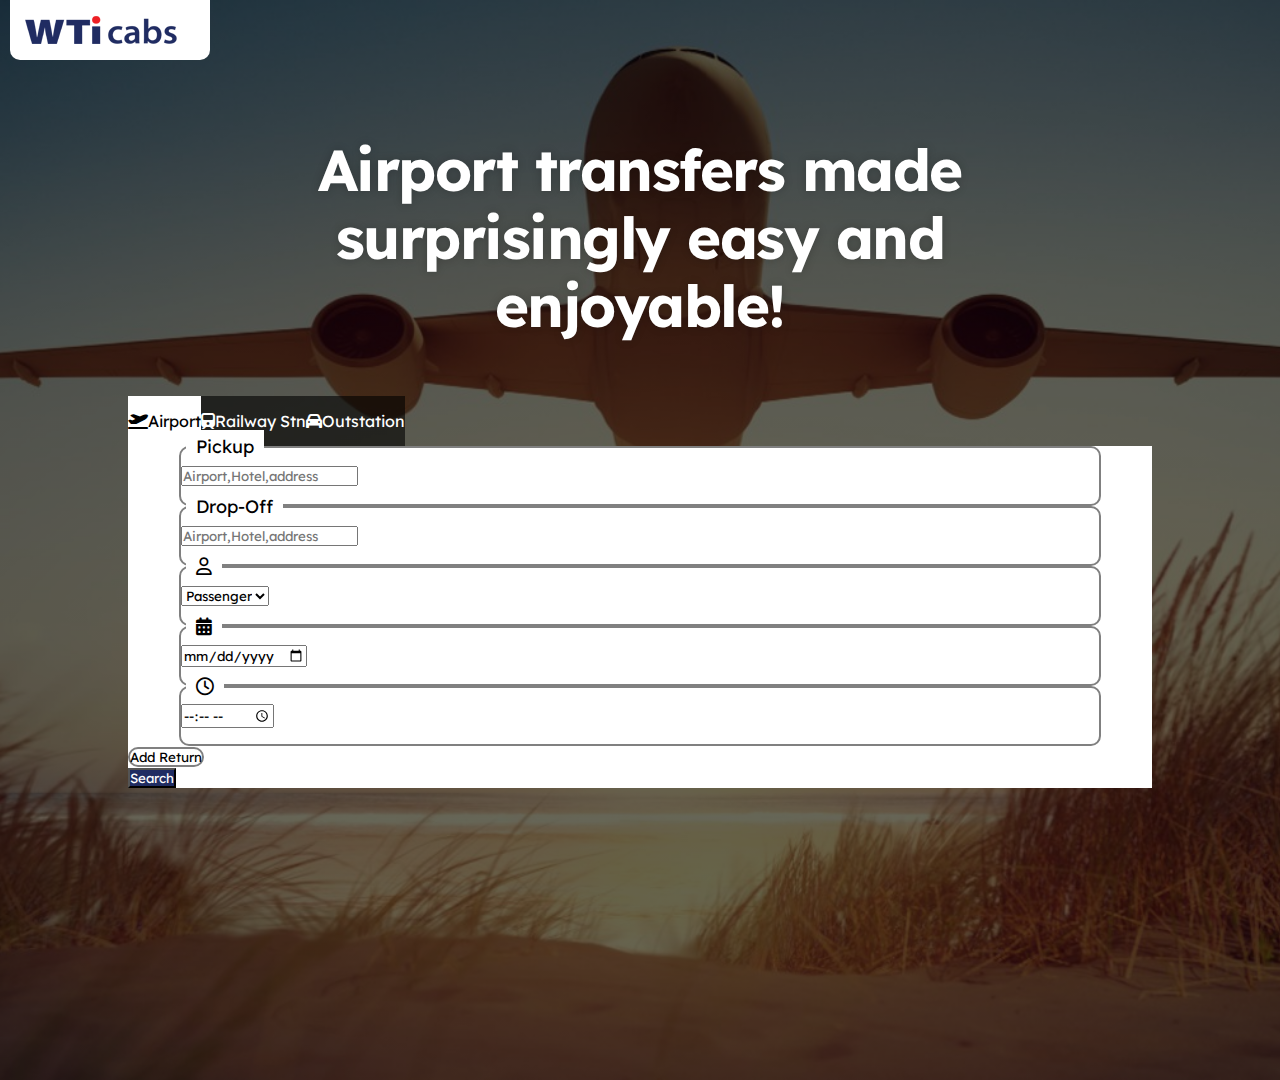
<file: index.html>
<!DOCTYPE html>
<html lang="en">
<head>
    <meta charset="UTF-8">
    <meta http-equiv="X-UA-Compatible" content="IE=edge">
    <meta name="viewport" content="width=device-width, initial-scale=1.0">
    <title>Banner</title>
    <!-- style sheet linking in html  -->
    <link rel="stylesheet" href="./assets/css/style.css">
    <!-- bootstrap cdn  -->
    <link href="https://cdn.jsdelivr.net/npm/bootstrap@5.0.2/dist/css/bootstrap.min.css" rel="stylesheet" integrity="sha384-EVSTQN3/azprG1Anm3QDgpJLIm9Nao0Yz1ztcQTwFspd3yD65VohhpuuCOmLASjC" crossorigin="anonymous">

    <!-- font awesome cdnjs link   -->
    <link rel="stylesheet" href="https://cdnjs.cloudflare.com/ajax/libs/font-awesome/6.2.0/css/all.min.css">
</head>
<body>
    <section class="banner">
        <div class="container">
            <div class="logo">
                <img src="./assets/img/logo.png" alt="Logo here">
            </div>
            <div class="content__container">
                <div class="headein">
                    <h1>Airport transfers made surprisingly easy and enjoyable!</h1>
                </div>
            </div>
            <div class="form ">
                <div class="form__link">
                  <div class="row">
                    <div class="col-4 form__link__item"><a href="./" class="active"><i class="fa-solid fa-plane-departure mx-3"></i> Airport</a></div>
                    <div class="col-4 form__link__item"><a href="./railwaystation.html"> <i class="fa-solid fa-train mx-3"></i> Railway Stn</a></div>
                    <div class="col-4 form__link__item"><a href="./outstation.html"><i class="fa-solid fa-car mx-3"></i>Outstation</a></div>
                  </div>
                </div>
                <div class="form__data p-3">
                  <form action="">
                    <div class="row pt-4">
                      <div class="col-lg-5 col-md-5 col-sm-12 form__item__div mb-sm-2">
                        <div class="form__item__1">
                          <input type="text" class="form-control shadow-none border-0" placeholder="Airport,Hotel,address">
                          <label for="pick" class="Label__1">Pickup</label>
                        </div>
                      </div>
                      <div class="col-lg-5 col-md-5 col-sm-12 form__item__div mb-sm-2">
                        <div class="form__item__1">
                          <input type="text" class="form-control shadow-none border-0" placeholder="Airport,Hotel,address">
                          <label for="pick" class="Label__1">Drop-Off</label>
                        </div>
                      </div>
                      <div class="col-lg-2 col-md-2 col-sm-12 form__item__div mb-sm-2">
                        <div class="form__item__1">
                         <select name="" id="" class="form-control shadow-none border-0">
                          <option value="passenger" selected>Passenger</option>
                          <option value="1" >1</option>
                          <option value="2" >2</option>
                          <option value="3" >3</option>
                          <option value="4" >4</option>
                          <option value="5" >5</option>
                         </select>
                          <label for="pick" class="Label__1"><i class="fa-regular fa-user"></i></label>
                        </div>
                      </div>
                    </div>
                    <div class="row py-lg-4">
                      <div class="col-lg-5 col-md-5 col-sm-12 form__item__div d-flex px=5">
                        <div class="col-6">
                          <div class="form__item__1">
                            <input type="date" class="form-control shadow-none border-0" placeholder="03/15/2022">
                            <label for="pick" class="Label__1"><i class="fa-sharp fa-solid fa-calendar-days"></i></label>
                          </div>
                        </div>
                        <div class="col-6">
                          <div class="form__item__1">
                            <input type="time" class="form-control shadow-none border-0" placeholder="Airport,Hotel,address">
                            <label for="pick" class="Label__1"><i class="fa-regular fa-clock"></i></label>
                          </div>
                        </div>
                      </div>
                      <div class="col-lg-5 col-md-5 form__item__div col-sm-12">
                        <button class="w-100 h-100 d-flex align-items-center justify-content-center">Add Return</button>
                      </div>
                      <div class="col-lg-2 col-md-2 col-sm-12 form__item__div d-flex align-items-center">
                        <input type="submit" class="form-control border-0 sub__btn" value="Search">
                      </div>
                    </div>
                  </form>
                </div>
            </div>
        </div>
    </section>
    <!-- script bootstrap  -->
    <script src="https://cdn.jsdelivr.net/npm/bootstrap@5.0.2/dist/js/bootstrap.bundle.min.js" integrity="sha384-MrcW6ZMFYlzcLA8Nl+NtUVF0sA7MsXsP1UyJoMp4YLEuNSfAP+JcXn/tWtIaxVXM" crossorigin="anonymous"></script>
</body>
</html>
</file>
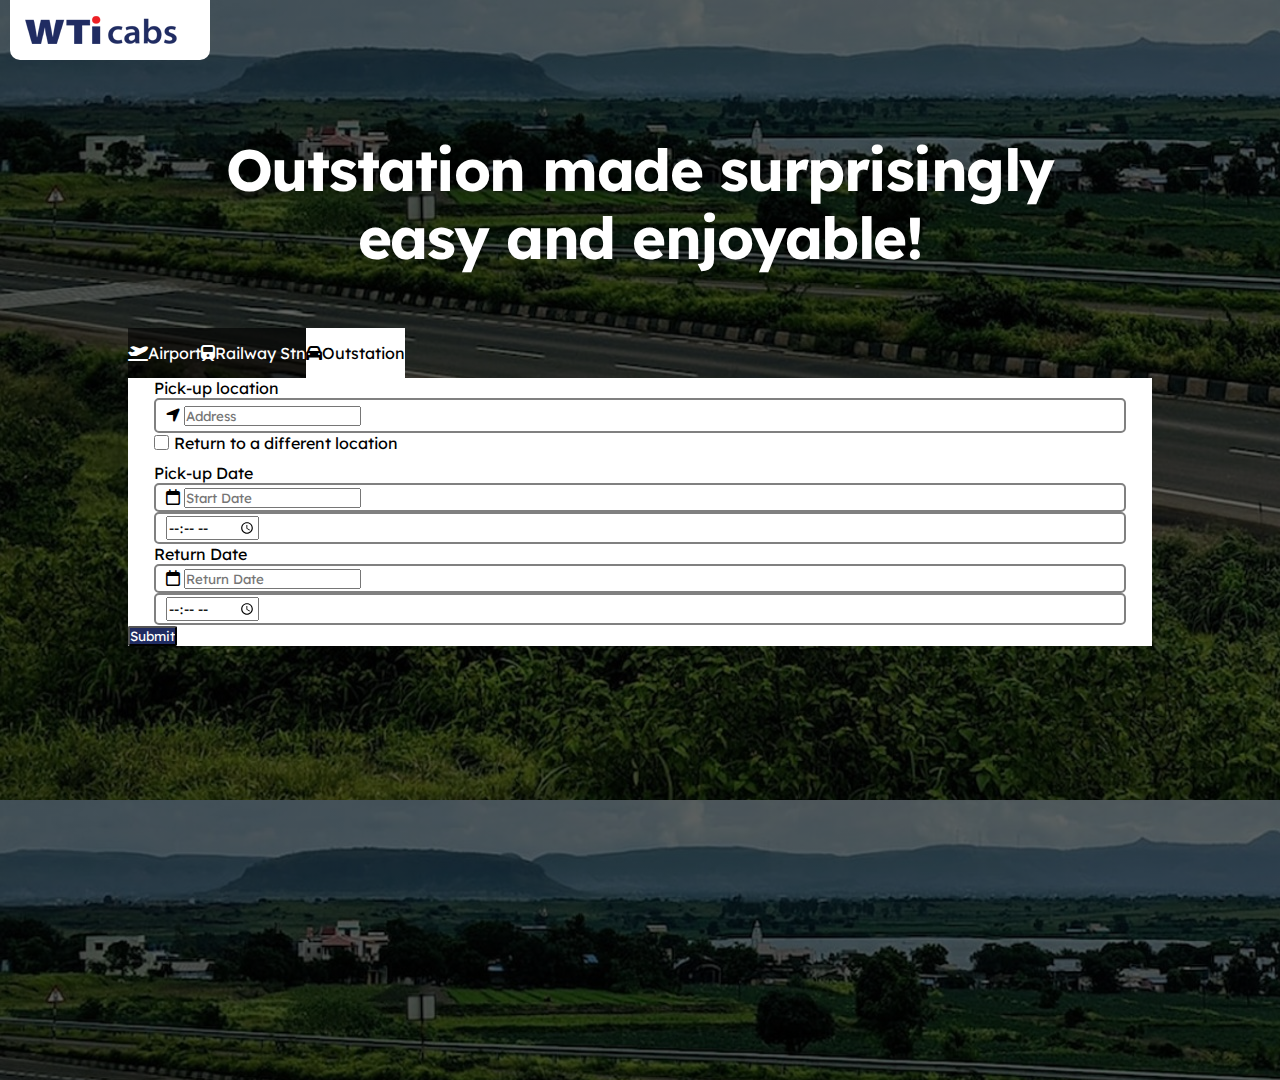
<file: outstation.html>
<!DOCTYPE html>
<html lang="en">

<head>
  <meta charset="UTF-8">
  <meta http-equiv="X-UA-Compatible" content="IE=edge">
  <meta name="viewport" content="width=device-width, initial-scale=1.0">
  <title>Banner</title>
  <!-- style sheet linking in html  -->
  <link rel="stylesheet" href="./assets/css/style.css">
  <!-- bootstrap cdn  -->
  <link href="https://cdn.jsdelivr.net/npm/bootstrap@5.0.2/dist/css/bootstrap.min.css" rel="stylesheet"
    integrity="sha384-EVSTQN3/azprG1Anm3QDgpJLIm9Nao0Yz1ztcQTwFspd3yD65VohhpuuCOmLASjC" crossorigin="anonymous">

  <!-- font awesome cdnjs link   -->
  <link rel="stylesheet" href="https://cdnjs.cloudflare.com/ajax/libs/font-awesome/6.2.0/css/all.min.css">
</head>

<body>
  <section class="banner" style="background:linear-gradient(rgba(0,0,0,.6),rgba(0,0,0,.6)),url(./assets/img/outstation.jpg) !important ; background-position: center center;">
    <div class="container">
      <div class="logo">
        <img src="./assets/img/logo.png" alt="Logo here">
      </div>
      <div class="content__container">
        <div class="headein">
          <h1>Outstation made surprisingly easy and enjoyable!</h1>
        </div>
      </div>
      <div class="form">
        <div class="form__link">
          <div class="row">
            <div class="col-4 form__link__item"><a href="./"><i class="fa-solid fa-plane-departure mx-3"></i>
                Airport</a></div>
            <div class="col-4 form__link__item"><a href="./railwaystation.html"> <i class="fa-solid fa-train mx-3"></i>
                Railway Stn</a></div>
            <div class="col-4 form__link__item"><a href="./outstation.html" class="active"><i
                  class="fa-solid fa-car mx-3"></i>Outstation</a></div>
          </div>
        </div>
        <div class="form__data">
          <form action="">
            <div class="row form__out pt-3">
              <div class="col-12 ">
                <label for="pick-up " class="label">Pick-up location</label>
                <div class="input__box d-flex my-3 align-items-center justify-content-center">
                  <i class="fa-solid fa-location-arrow"></i>
                  <input type="search" placeholder="Address" class="form-control shadow-none border-0">
                </div>
              </div>
            </div>
            <div class="row form__out pt-3">
              <div class="col-12">
                <div class="col-12" id="btn__label">
                  <label class="label__return"><input type="checkbox">Return to a different
                    location</label>
                </div>
                <div class="col-12 hide" id="id">
                  <label for="pick-up " class="label">Drop location</label>
                  <div class="input__box d-flex my-3 align-items-center justify-content-center">
                    <i class="fa-solid fa-location-arrow"></i>
                    <input type="search" placeholder="Address" class="form-control shadow-none border-0">
                  </div>
                </div>
              </div>
            </div>
            <div class="row form__out pt-3">
              <div class="col-lg-6 col-md-12 basic col-12">
                <label>Pick-up Date</label>
                <div class="icon__box d-flex align-items-center">
                  <div class="imputbox col-8 d-flex align-items-center">
                    <i class="fa-regular fa-calendar"></i>
                    <input type="text" placeholder="Start Date" class=" form-control shadow-none border-0">
                  </div>
                  <div class="col-4 imputbox">
                    <input type="time" class="form-control shadow-none border-0">
                  </div>
                </div>
              </div>
              <div class="col-lg-6 col-md-12 basic col-12">
                <label>Return Date</label>
                <div class="icon__box d-flex align-items-center">
                  <div class="imputbox col-8 d-flex align-items-center">
                    <i class="fa-regular fa-calendar"></i>
                    <input type="text" placeholder="Return Date" class=" form-control shadow-none border-0">
                  </div>
                  <div class="col-4 imputbox">
                    <input type="time" class="form-control shadow-none border-0">
                  </div>
                </div>
              </div>
            </div>
            <div class="row py-4">
              <div class="col-12 d-flex justify-content-center align-items-center">
                <div class="col-6">
                  <input type="submit" class="sub_btn form-control border-0 shadow-none" >
                </div>
              </div>
            </div>
          </form>
        </div>
      </div>
    </div>
  </section>


  <!-- script bootstrap  -->
  <script src="https://cdn.jsdelivr.net/npm/bootstrap@5.0.2/dist/js/bootstrap.bundle.min.js"
    integrity="sha384-MrcW6ZMFYlzcLA8Nl+NtUVF0sA7MsXsP1UyJoMp4YLEuNSfAP+JcXn/tWtIaxVXM"
    crossorigin="anonymous"></script>
  <script>
    let div = document.getElementById('id');
    let btn = document.getElementById('btn__label');
    btn.addEventListener('click', () => {
      if (div.style.display === 'block') {
        div.style.display = 'none';
      } else {
        div.style.display = 'block';
      }
    })
  </script>
</body>

</html>
</file>
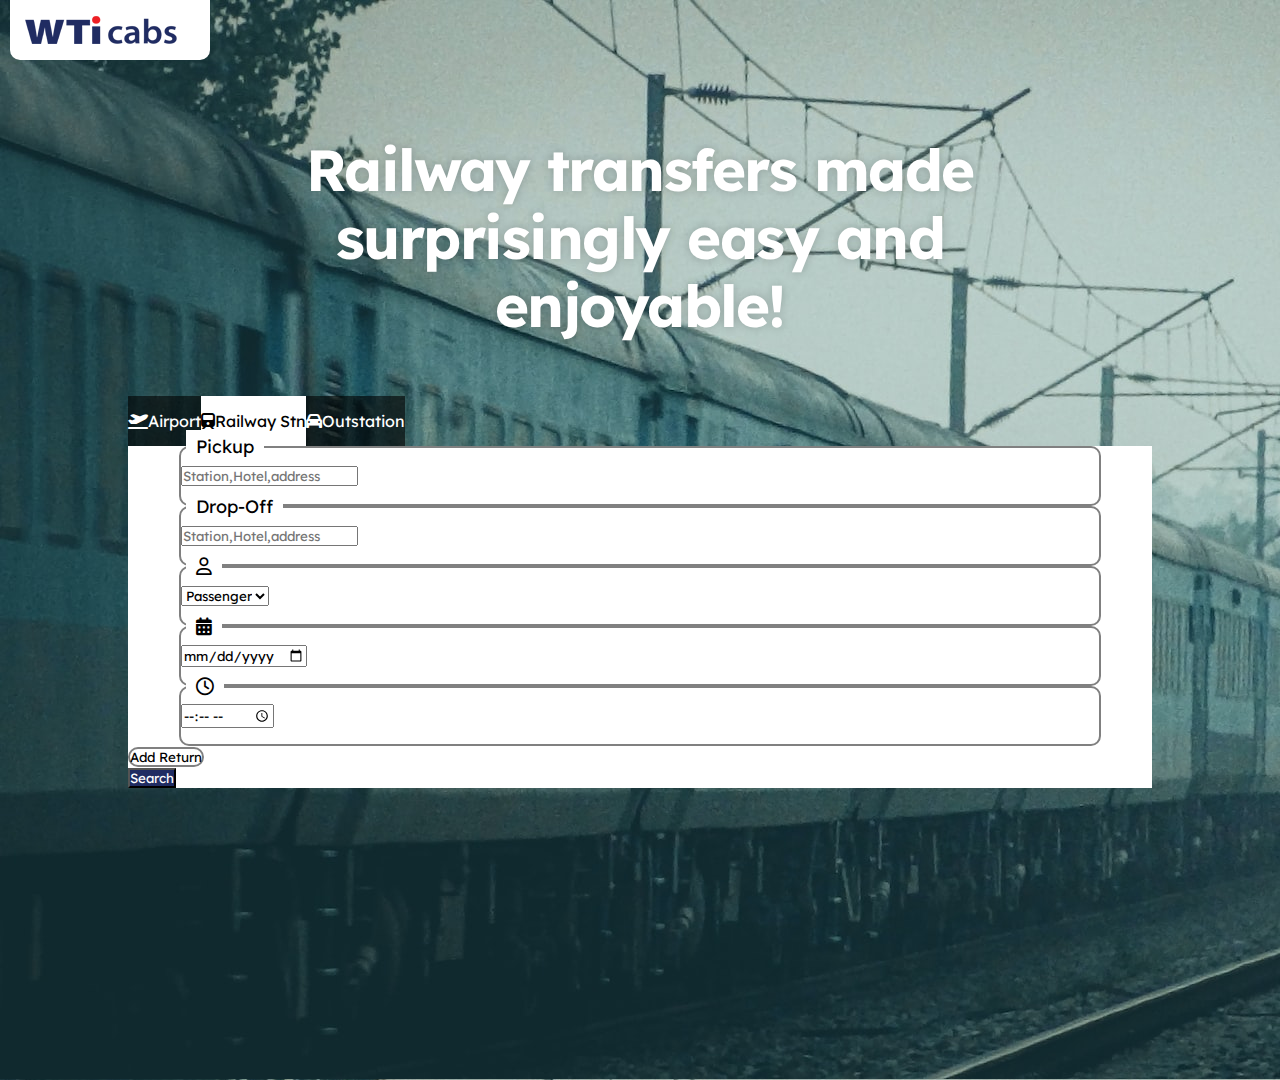
<file: railwaystation.html>
<!DOCTYPE html>
<html lang="en">
<head>
    <meta charset="UTF-8">
    <meta http-equiv="X-UA-Compatible" content="IE=edge">
    <meta name="viewport" content="width=device-width, initial-scale=1.0">
    <title>Banner</title>
    <!-- style sheet linking in html  -->
    <link rel="stylesheet" href="./assets/css/style.css">
    <!-- bootstrap cdn  -->
    <link href="https://cdn.jsdelivr.net/npm/bootstrap@5.0.2/dist/css/bootstrap.min.css" rel="stylesheet" integrity="sha384-EVSTQN3/azprG1Anm3QDgpJLIm9Nao0Yz1ztcQTwFspd3yD65VohhpuuCOmLASjC" crossorigin="anonymous">

    <!-- font awesome cdnjs link   -->
    <link rel="stylesheet" href="https://cdnjs.cloudflare.com/ajax/libs/font-awesome/6.2.0/css/all.min.css">
</head>
<body>
    <section class="banner" style="background:url(./assets/img/railway.jpg) !important ; background-position: right center;">
        <div class="container">
            <div class="logo">
                <img src="./assets/img/logo.png" alt="Logo here">
            </div>
            <div class="content__container">
                <div class="headein">
                    <h1 class="text-dark">Railway transfers made surprisingly easy and enjoyable!</h1>
                </div>
            </div>
            <div class="form">
                <div class="form__link">
                  <div class="row">
                    <div class="col-4 form__link__item"><a href="./" ><i class="fa-solid fa-plane-departure mx-3"></i> Airport</a></div>
                    <div class="col-4 form__link__item"><a href="./railwaystation.html" class="active"> <i class="fa-solid fa-train mx-3"></i> Railway Stn</a></div>
                    <div class="col-4 form__link__item"><a href="./outstation.html"><i class="fa-solid fa-car mx-3"></i>Outstation</a></div>
                  </div>
                </div>
                <div class="form__data p-3">
                  <form action="">
                    <div class="row pt-4">
                      <div class="col-lg-5 col-md-5 col-sm-12 form__item__div mb-sm-2">
                        <div class="form__item__1">
                          <input type="text" class="form-control shadow-none border-0" placeholder="Station,Hotel,address">
                          <label for="pick" class="Label__1">Pickup</label>
                        </div>
                      </div>
                      <div class="col-lg-5 col-md-5 col-sm-12 form__item__div mb-sm-2">
                        <div class="form__item__1">
                          <input type="text" class="form-control shadow-none border-0" placeholder="Station,Hotel,address">
                          <label for="pick" class="Label__1">Drop-Off</label>
                        </div>
                      </div>
                      <div class="col-lg-2 col-md-2 col-sm-12 form__item__div mb-sm-2">
                        <div class="form__item__1">
                         <select name="" id="" class="form-control shadow-none border-0">
                          <option value="passenger" selected>Passenger</option>
                          <option value="1" >1</option>
                          <option value="2" >2</option>
                          <option value="3" >3</option>
                          <option value="4" >4</option>
                          <option value="5" >5</option>
                         </select>
                          <label for="pick" class="Label__1"><i class="fa-regular fa-user"></i></label>
                        </div>
                      </div>
                    </div>
                    <div class="row py-lg-4">
                      <div class="col-lg-5 col-md-5 col-sm-12 form__item__div d-flex px=5">
                        <div class="col-6">
                          <div class="form__item__1">
                            <input type="date" class="form-control shadow-none border-0" placeholder="03/15/2022">
                            <label for="pick" class="Label__1"><i class="fa-sharp fa-solid fa-calendar-days"></i></label>
                          </div>
                        </div>
                        <div class="col-6">
                          <div class="form__item__1">
                            <input type="time" class="form-control shadow-none border-0" placeholder="Airport,Hotel,address">
                            <label for="pick" class="Label__1"><i class="fa-regular fa-clock"></i></label>
                          </div>
                        </div>
                      </div>
                      <div class="col-lg-5 col-md-5 form__item__div col-sm-12">
                        <button class="w-100 h-100 d-flex align-items-center justify-content-center">Add Return</button>
                      </div>
                      <div class="col-lg-2 col-md-2 col-sm-12 form__item__div d-flex align-items-center">
                        <input type="submit" class="form-control border-0 sub__btn" value="Search">
                      </div>
                    </div>
                  </form>
                </div>
            </div>
        </div>
    </section>
    <!-- script bootstrap  -->
    <script src="https://cdn.jsdelivr.net/npm/bootstrap@5.0.2/dist/js/bootstrap.bundle.min.js" integrity="sha384-MrcW6ZMFYlzcLA8Nl+NtUVF0sA7MsXsP1UyJoMp4YLEuNSfAP+JcXn/tWtIaxVXM" crossorigin="anonymous"></script>
</body>
</html>
</file>
<file: assets/css/style.css>
@import url('https://fonts.googleapis.com/css2?family=Lexend:wght@300;400;500;600;700;800;900&display=swap');

* {
    padding: 0;
    margin: 0;
    box-sizing: border-box;
    font-family: 'Lexend', sans-serif;
}

h1 {
    font-size: 3.625rem;
    line-height: 1.17241;
    letter-spacing: -1.5px;
}

.banner {
    width: 100%;
    height: 120vh;
    background: linear-gradient(rgba(0, 0, 0, .6), rgba(0, 0, 0, .6)), url(../img/banner.jpg);
    background-position: top center;
    background-repeat: no-repeat;
    background-size: cover;
}

.banner .logo {
    width: 200px;
    height: 60px;
    display: flex;
    justify-content: center;
    align-items: center;
    margin-left: 10px;
    border-radius: 0px 00px 10px 10px;
    background-color: #fff;
}

.banner .content__container {
    display: flex;
    justify-content: center;
    width: 100%;
    align-items: center;
    flex-direction: column;
    text-align: center;
    gap: 30px;
    margin-top: 20px;
}

.banner .content__container h1 {
    padding-top: 3.5rem;
    padding-bottom: 3.5rem;
    max-width: 68%;
    margin: 0 auto;
    position: relative;
    text-align: center;
    text-shadow: 0 0 10px rgb(0 0 0 / 20%);
    color: #fff;
}

.form {
    width: 80%;
    margin: 0 auto;
}


.form__link__item a {
    width: 100%;
    color: #fff;
    height: 20px;
    text-decoration: none;
    display: flex;
    align-items: center;
    justify-content: center;
    text-align: center;
    background: rgba(0, 0, 0, .6);
    height: 50px;
    transition: .3s ease-in-out;
}

.form__link__item a.active,
.form__link__item a:hover {
    background-color: #fff;
    color: #000;

}

.form__link .row {
    --bs-gutter-x: 0rem !important;
    --bs-gutter-y: 0;
    display: flex;
    flex-wrap: wrap;
    margin-top: calc(var(--bs-gutter-y) * -1);
    margin-right: calc(var(--bs-gutter-x) * -.5);
    margin-left: calc(var(--bs-gutter-x) * -.5);
}

.form__data {
    background: #fff;
}

.form__item__1 {
    position: relative;
    width: 90%;
    height: 50px;
    display: flex;
    align-items: center;
    margin: 0 auto;
    height: 60px;
    border: 2px solid grey;
    border-radius: 10px;
}

.form__item__1 .Label__1 {
    position: absolute;
    top: -18px;
    background-color: #fff;
    padding: 5px 10px;
    left: 5px;
    font-size: 18px;
}

button {
    border: 2px solid gray !important;
    background: #fff;
    border-radius: 10px !important;
}

.sub__btn {
    height: 100%;
    background-color: #202C62 !important;
    color: #fff !important;
}

.input__box {
    border: 2px solid gray;
    padding: 5px 10px;
    border-radius: 5px;
}

.label {
    font-size: 16px;
}

.form__out {
    width: 95%;
    margin: 0 auto !important;
}

.label__return{
    font-size: 16px;
    display: flex;
    align-items: center;
    cursor: pointer;
    margin-bottom: 10px;
}

.label__return input {
    margin-right: 5px;
    width: 15px;
    height: 15px;
}

#id {
    display: none;
}

.imputbox{
    border: 2px solid gray;
    border-radius: 5px;
    padding: 2px 10px;
    height: 100%;
}

.icon__box{
    gap: 10px;
}

.sub_btn{
    background: #202C62 !important;
    color: #FFF !important;
    border-radius: 2px;
}








@media (max-width:991px) {
    .form__item__div{
        margin-bottom: 30px;
    }

    .banner {
        height: 100vh;
    }
    
}

@media (max-width:786px) {

    .banner .content__container {
        gap: 10px;
        margin-top: 0px;
    }

    .banner {
        height: 110vh;
    }

    .banner .content__container h1 {
        padding-top: 1rem;
        padding-bottom: 1rem;
        max-width: 95%;
        margin: 0 auto;
        position: relative;
        text-align: center;
        font-size: 1.525rem !important;
        color: #fff;
    }

    .banner .logo {
        width: 150px;
        height: 40px;
        margin-left: 0px;
    }

    .banner .logo img {
        width: 134px;
    }

    .form {
        width: 100%;
    }

    .form__data {
        padding-bottom: 20px;
    }

    .form__item__div{
        margin-bottom: 25px;
    }

    button {
        border: 2px solid gray !important;
        background: #fff;
        height: 50px !important;
        border-radius: 10px !important;
        padding: 15px 0px;
    }

    .basic {
        margin-bottom: 20px;
    }

}

@media (max-width:534px) {
    .banner .content__container h1 {
        font-size: 1.2rem !important;
        width: 95%;
        color: #fff;
    }

    .form__link i {
        display: none;
    }


    
}
</file>
